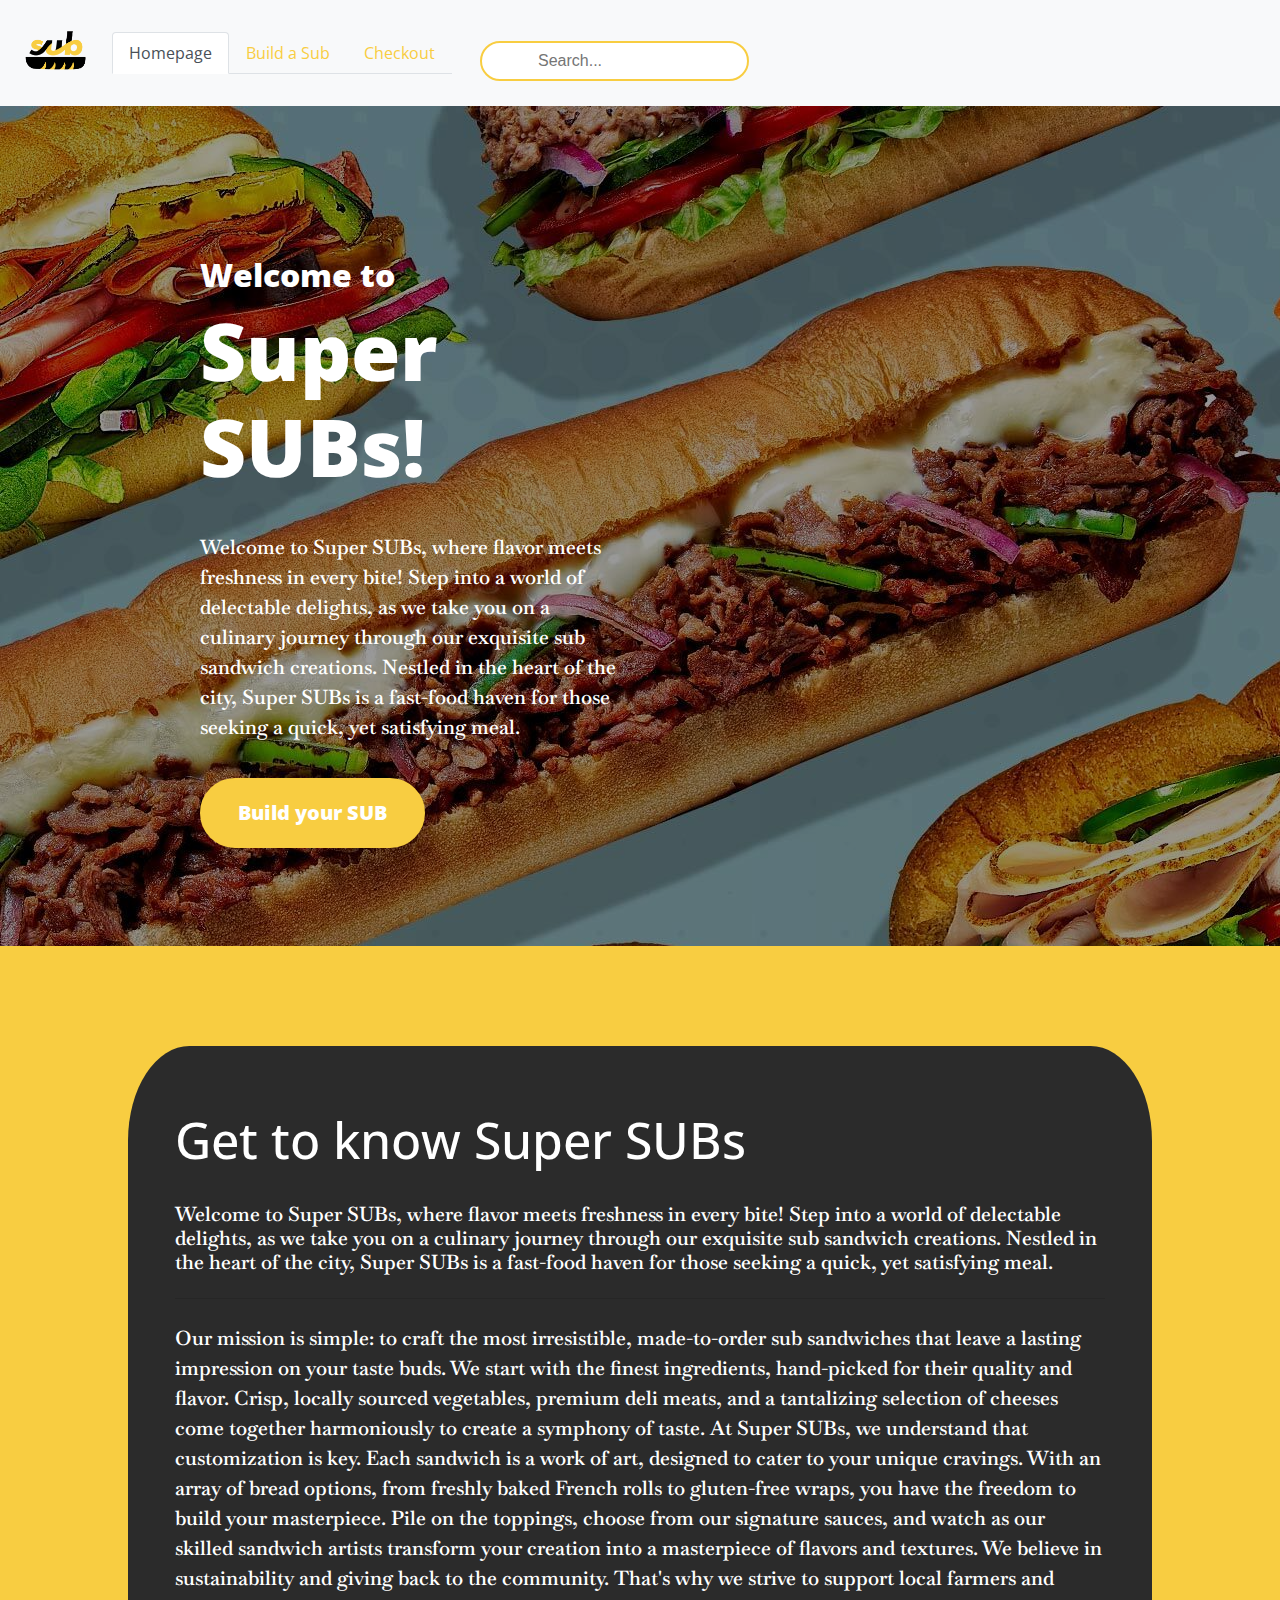
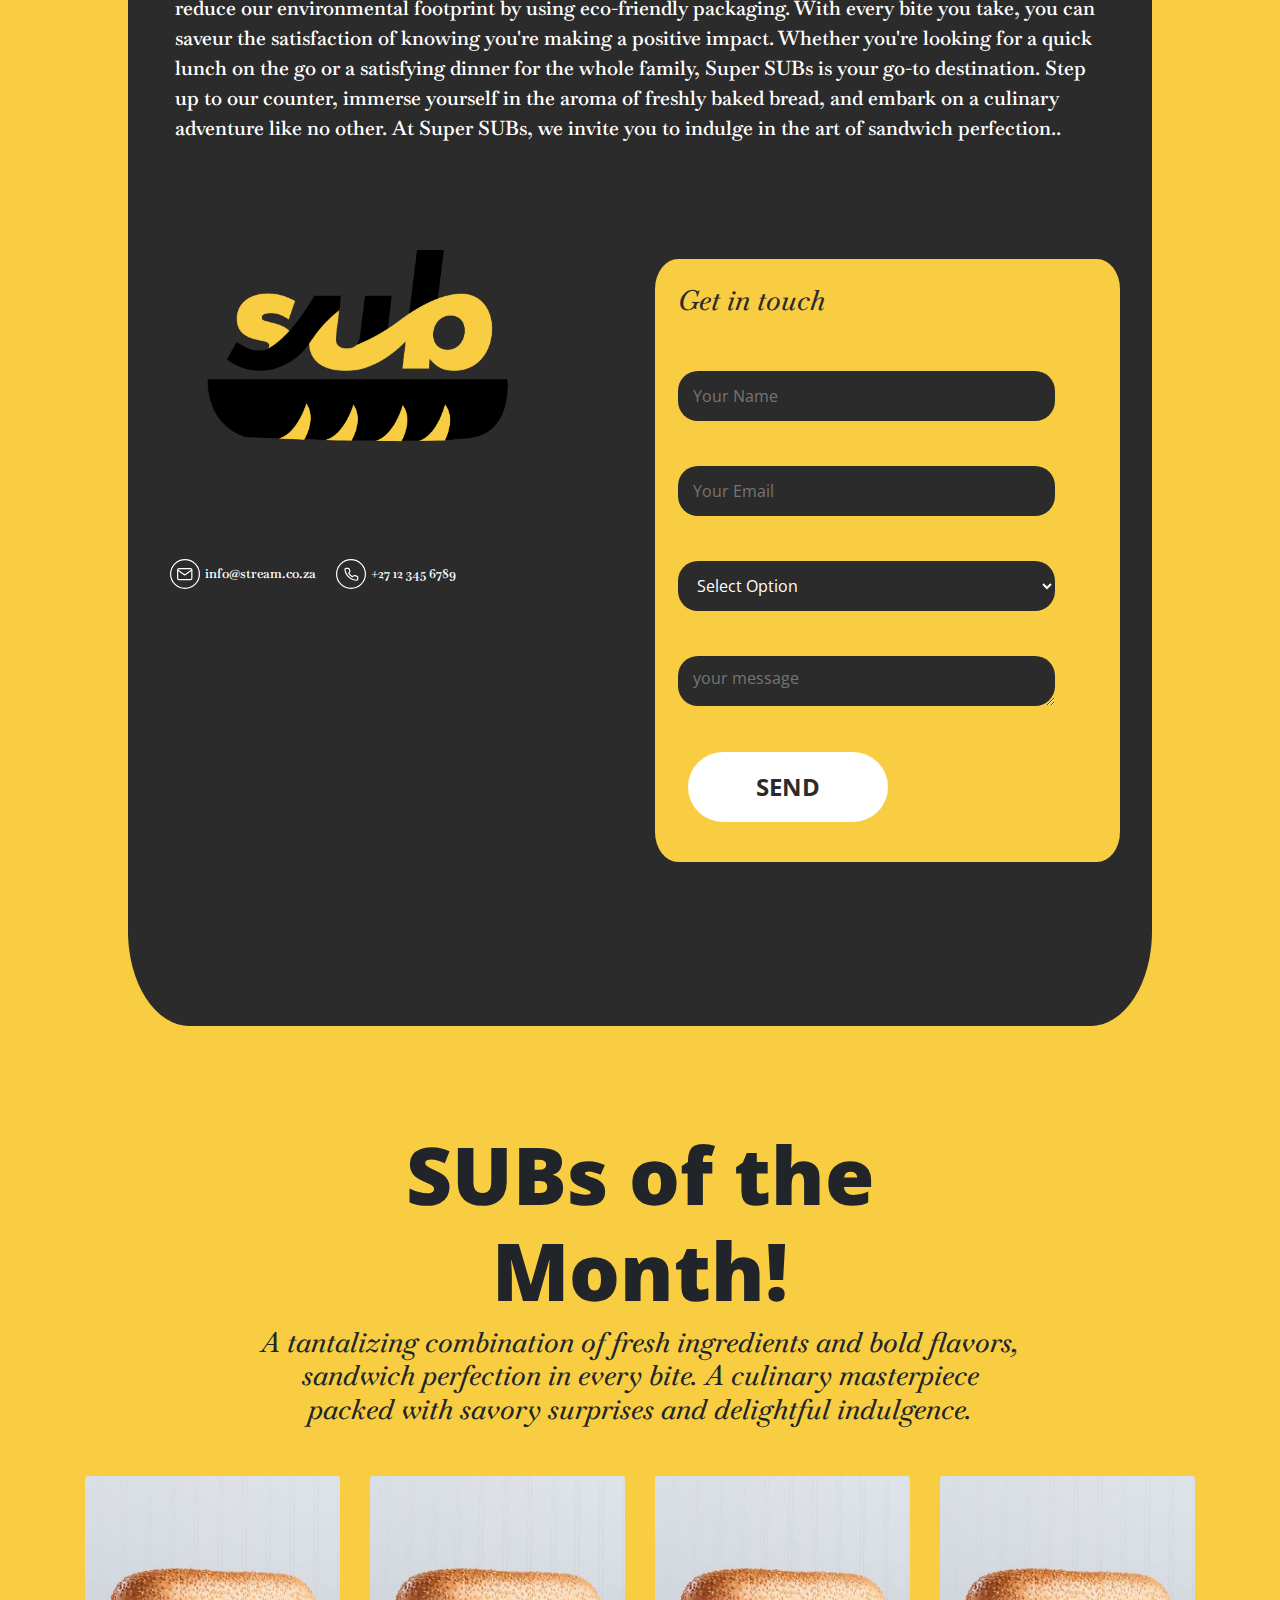
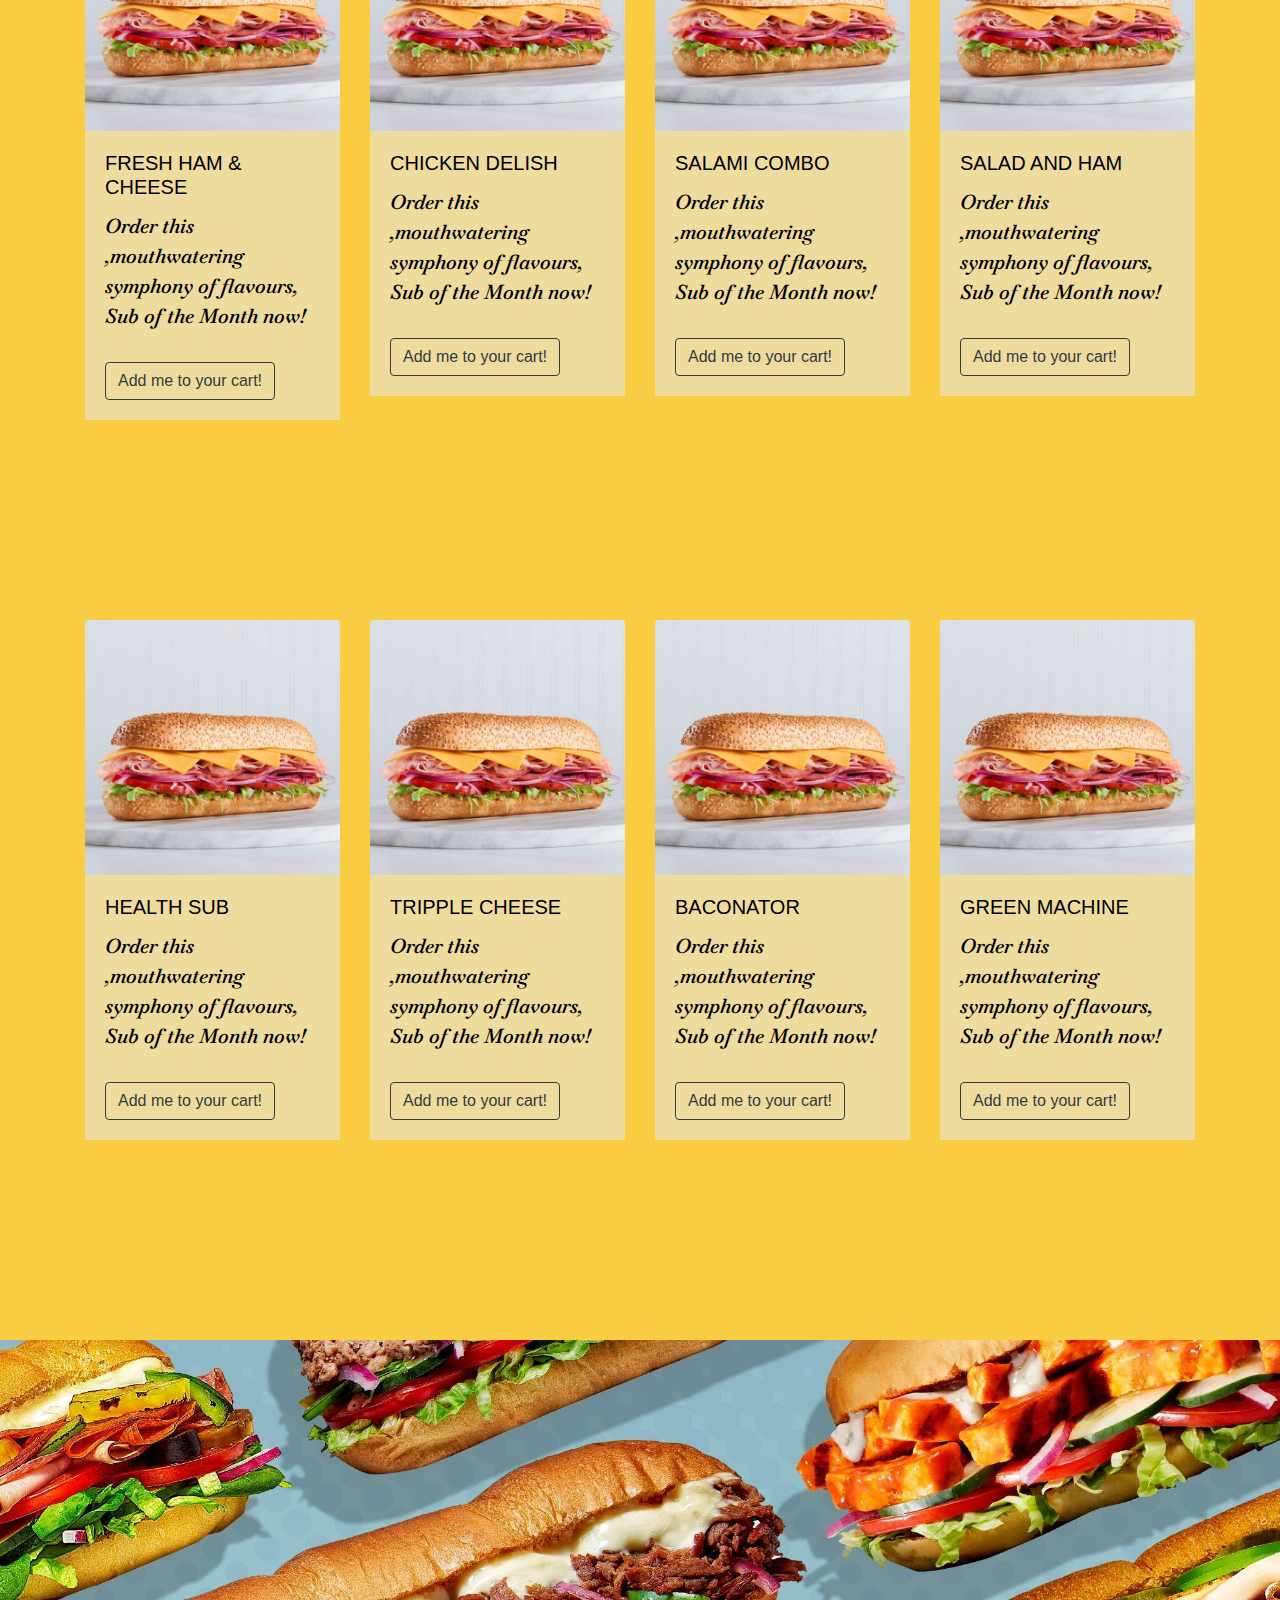
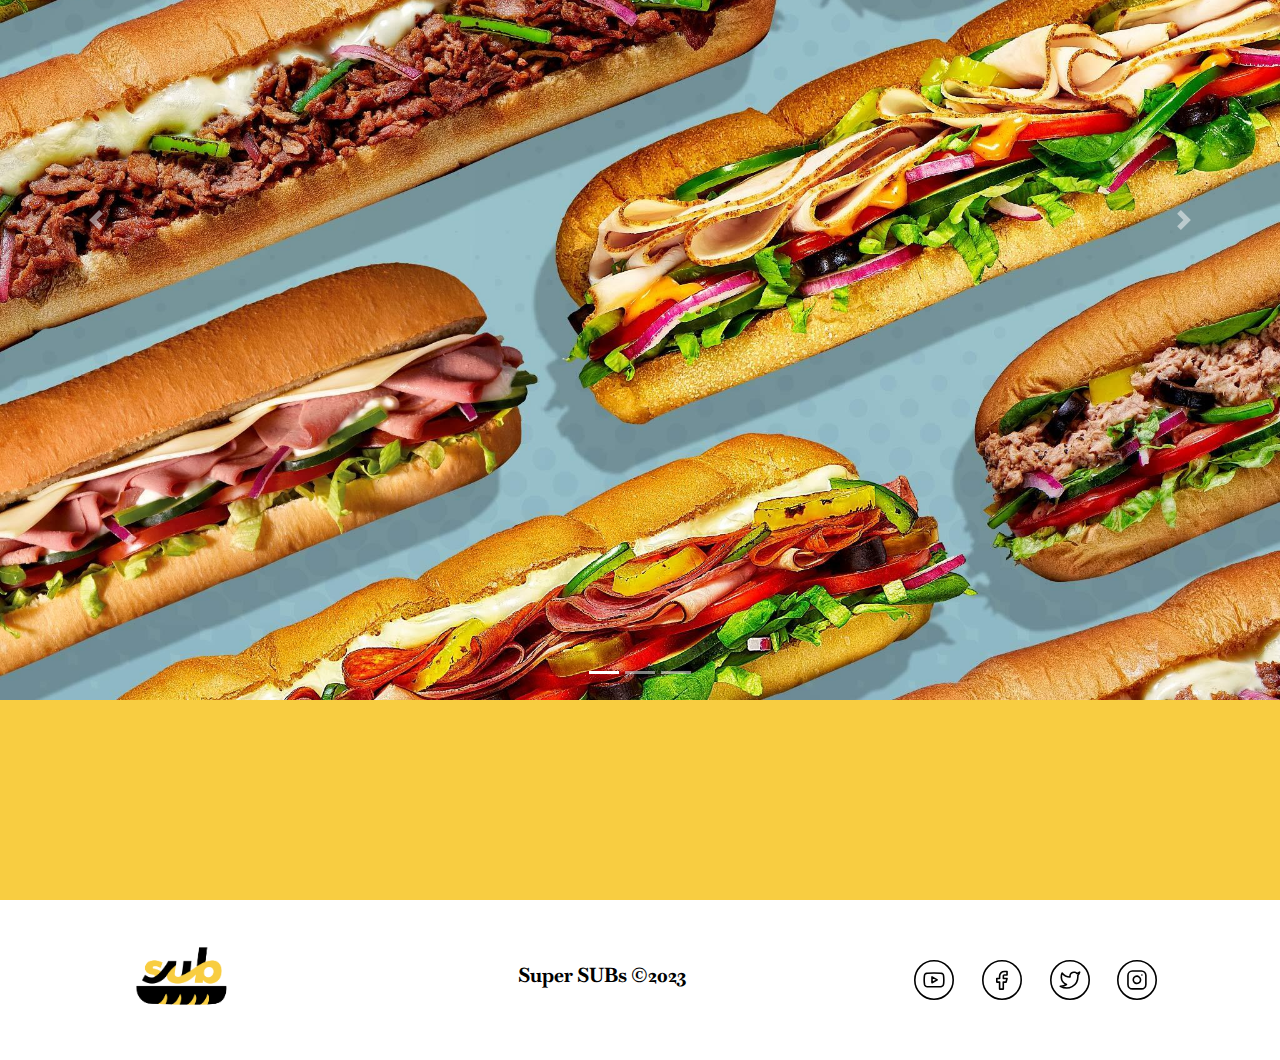
<file: index.html>
<!doctype html>
<html lang="en">
  <head>
     <!-- Required meta tags -->
     <meta charset="utf-8">
     <meta name="viewport" content="width=device-width, initial-scale=1, shrink-to-fit=no">
 
     <!--External Document-->
     <link rel="preconnect" href="https://fonts.googleapis.com">
    <link rel="preconnect" href="https://fonts.gstatic.com" crossorigin>
    <link href="https://fonts.googleapis.com/css2?family=Anton&family=Baskervville:ital@0;1&family=Bebas+Neue&family=Delicious+Handrawn&family=Fasthand&family=Josefin+Sans:ital,wght@0,300;0,500;0,700;1,300;1,500;1,700&family=Lilita+One&family=Lobster+Two:wght@400;700&family=Montserrat:ital,wght@0,500;0,600;1,500&family=Open+Sans:ital,wght@0,300;0,500;0,600;0,800;1,300;1,500;1,600;1,800&family=Playfair+Display:ital,wght@0,500;0,600;0,800;1,500&family=Press+Start+2P&family=Roboto+Condensed:ital,wght@0,400;0,700;1,400&family=Rubik+Iso&family=Russo+One&family=Sofia+Sans+Extra+Condensed:wght@600&family=Yeseva+One&display=swap" rel="stylesheet">
     <!-- Bootstrap CSS -->
     <link rel="stylesheet" href="https://cdn.jsdelivr.net/npm/bootstrap@4.0.0/dist/css/bootstrap.min.css" integrity="sha384-Gn5384xqQ1aoWXA+058RXPxPg6fy4IWvTNh0E263XmFcJlSAwiGgFAW/dAiS6JXm" crossorigin="anonymous">
 
     <!-- Optional JavaScript -->
     <!-- jQuery first, then Popper.js, then Bootstrap JS -->
     <script src="https://code.jquery.com/jquery-3.2.1.slim.min.js" integrity="sha384-KJ3o2DKtIkvYIK3UENzmM7KCkRr/rE9/Qpg6aAZGJwFDMVNA/GpGFF93hXpG5KkN" crossorigin="anonymous"></script>
     <script src="https://cdn.jsdelivr.net/npm/popper.js@1.12.9/dist/umd/popper.min.js" integrity="sha384-ApNbgh9B+Y1QKtv3Rn7W3mgPxhU9K/ScQsAP7hUibX39j7fakFPskvXusvfa0b4Q" crossorigin="anonymous"></script>
     <script src="https://cdn.jsdelivr.net/npm/bootstrap@4.0.0/dist/js/bootstrap.min.js" integrity="sha384-JZR6Spejh4U02d8jOt6vLEHfe/JQGiRRSQQxSfFWpi1MquVdAyjUar5+76PVCmYl" crossorigin="anonymous"></script>
 

     <script src="./js/build.js"></script>
    <script src="./js/checkout.js"></script>

     <!--Internal Document-->
     <link rel="stylesheet" href="./css/main.css">
 
     <title>Homepage: Super Sub - Build Your Own Sub Sandwich</title>
  </head>
  <body>

    <nav class="navbar navbar-expand-lg navbar-light bg-light">
        <a class="navbar-brand" href="index.html">
            <img src="assets/org logo.png" style="width:80px; height=80px;">
        </a>
        <button class="navbar-toggler" type="button" data-toggle="collapse" data-target="#navbarSupportedContent" aria-controls="navbarSupportedContent" aria-expanded="false" aria-label="Toggle navigation">
          <span class="navbar-toggler-icon"></span>
        </button>

        <ul class="nav nav-tabs">
            <li class="nav-item">
              <a class="nav-link active" href="index.html">Homepage</a>
            </li>
            <li class="nav-item">
              <a class="nav-link" href="./pages/buildasubpage.html">Build a Sub</a>
            </li>
            <li class="nav-item">
              <a class="nav-link" href="./pages/checkoutpage.html">Checkout</a>
            </li>
          </ul>

          <div class="col-3">
            <input class="search-btn" type="search" placeholder="Search...">
        </div>
      </nav>

      <header>

        <div class="overlay">
            <div class="header-con">
                <h2>Welcome to</h2>
                <h1><strong>Super SUBs!</strong></h1>
                <br>
                <p>Welcome to Super SUBs, where flavor meets freshness in every bite! Step into a world of delectable delights, as we take you on a culinary journey through our exquisite sub sandwich creations. Nestled in the heart of the city, Super SUBs is a fast-food haven for those seeking a quick, yet satisfying meal.</p>
                <a href="./pages/buildasubpage.html" class="normal-btn"> <strong>Build your SUB</strong></a>
            </div>
        </div>

    </header>

    <div class="jumbotron">
        <div class="container">
            <h1 class="display-4">Get to know Super SUBs</h1>
            <br>
            <h3 class="lead">Welcome to Super SUBs, where flavor meets freshness in every bite! Step into a world of delectable delights, as we take you on a culinary journey through our exquisite sub sandwich creations. Nestled in the heart of the city, Super SUBs is a fast-food haven for those seeking a quick, yet satisfying meal.</h3>
            <hr class="my-4">
            <p>Our mission is simple: to craft the most irresistible, made-to-order sub sandwiches that leave a lasting impression on your taste buds. We start with the finest ingredients, hand-picked for their quality and flavor. Crisp, locally sourced vegetables, premium deli meats, and a tantalizing selection of cheeses come together harmoniously to create a symphony of taste.

                At Super SUBs, we understand that customization is key. Each sandwich is a work of art, designed to cater to your unique cravings. With an array of bread options, from freshly baked French rolls to gluten-free wraps, you have the freedom to build your masterpiece. Pile on the toppings, choose from our signature sauces, and watch as our skilled sandwich artists transform your creation into a masterpiece of flavors and textures.
                
                
                We believe in sustainability and giving back to the community. That's why we strive to support local farmers and reduce our environmental footprint by using eco-friendly packaging. With every bite you take, you can saveur the satisfaction of knowing you're making a positive impact.
                
                Whether you're looking for a quick lunch on the go or a satisfying dinner for the whole family, Super SUBs is your go-to destination. Step up to our counter, immerse yourself in the aroma of freshly baked bread, and embark on a culinary adventure like no other. At Super SUBs, we invite you to indulge in the art of sandwich perfection..</p>
            <p class="lead"></p>
        </div>

        <div class="sub-info">
            <div class="row">
                <div class="col-6 typo">
                    <img src="./assets/org logo.png" style="width: 400px; height: 400px;">
                   
                    <div class="info3">
                        <div class="mail">
                            <img src="./assets/eeemail_icon.svg">
                        </div>
                        <div class="contact-info">
                            <p>info@stream.co.za</p>
                        </div>
                        <div class="cell">
                            <img src="./assets/ppphone_icon.svg"> 
                        </div>
                        <div class="contact-info">
                            <p>+27 12 345 6789</p>
                        </div>
                    </div>             
                    <div class="maps">
                        <iframe src="https://www.google.com/maps/embed?pb=!1m14!1m8!1m3!1d14357.283533423595!2d28.2095534!3d-25.8918199!3m2!1i1024!2i768!4f13.1!3m3!1m2!1s0x1e956608911ce097%3A0x519896b4b6eda40a!2sOpen%20Window!5e0!3m2!1sen!2sza!4v1679338313022!5m2!1sen!2sza" width="100%" height="230px" style="border:0;" allowfullscreen="" loading="lazy" referrerpolicy="no-referrer-when-downgrade"></iframe>
                    </div>
                </div>
    
                <div class="col-6 vorm">
                    <form>
                        <div class="get"><h3>Get in touch</h3></div>
                       
                        <input class="input-el" type="text" placeholder="Your Name" required> 
                        <input class="input-el" type="email" placeholder="Your Email"required>
                        <select class="input-el" required>
                            <option>Customer Care</option>
                            <option>Refund Policy</option>
                            <option>Terms adn Conditions</option>
                            <option selected="selected">Select Option</option>
                        </select>
                        <textarea class="input-ell" Placeholder="your message" row="10"></textarea>
                        <button class="input-elll" type="submit">
                            <h4><strong>SEND</strong></h4>    
                        </button> 
                    </form>   
                </div>
            </div>
        </div>
    </div>

    <div class="month">
        <h1>SUBs of the Month!</h1>
        <h3>A tantalizing combination of fresh ingredients and bold flavors, sandwich perfection in every bite. A culinary masterpiece packed with savory surprises and delightful indulgence.</h3>
    </div> 

    <div class="container">
        <div class="row">
            <div class="col-3">
                <div class="cards" style="width: 100%;">
                    <img class="card-img-top" src="./assets/submonth1.jpeg" alt="Card image cap">
                    <div class="card-body">
                      <h5 class="card-title">FRESH HAM & CHEESE</h5>
                      <p class="card-text"><i>Order this ,mouthwatering symphony of flavours, Sub of the Month now!</i></p>
                      <a href="#" class="btn btn-outline-dark">Add me to your cart!</a>
                    </div>
                </div>
            </div>

            <div class="col-3">
                <div class="cards" style="width: 100%;">
                    <img class="card-img-top" src="./assets/submonth1.jpeg" alt="Card image cap">
                    <div class="card-body">
                      <h5 class="card-title">CHICKEN DELISH</h5>
                      <p class="card-text"><i>Order this ,mouthwatering symphony of flavours, Sub of the Month now!</i></p>
                      <a href="#" class="btn btn-outline-dark">Add me to your cart!</a>
                    </div>
                </div>
            </div>

            <div class="col-3">
                <div class="cards" style="width: 100%;">
                    <img class="card-img-top" src="./assets/submonth1.jpeg" alt="Card image cap">
                    <div class="card-body">
                      <h5 class="card-title">SALAMI COMBO</h5>
                      <p class="card-text"><i>Order this ,mouthwatering symphony of flavours, Sub of the Month now!</i></p>
                      <a href="#" class="btn btn-outline-dark">Add me to your cart!</a>
                    </div>
                </div>
            </div>

            <div class="col-3">
                <div class="cards" style="width: 100%;">
                    <img class="card-img-top" src="./assets/submonth1.jpeg" alt="Card image cap">
                    <div class="card-body">
                      <h5 class="card-title">SALAD AND HAM</h5>
                      <p class="card-text"><i>Order this ,mouthwatering symphony of flavours, Sub of the Month now!</i></p>
                      <a href="#" class="btn btn-outline-dark">Add me to your cart!</a>
                    </div>
                </div>
            </div>
        </div>
    </div>

    <div class="container">
        <div class="row">
            <div class="col-3">
                <div class="cards" style="width: 100%;">
                    <img class="card-img-top" src="./assets/submonth1.jpeg" alt="Card image cap">
                    <div class="card-body">
                      <h5 class="card-title">HEALTH SUB</h5>
                      <p class="card-text"><i>Order this ,mouthwatering symphony of flavours, Sub of the Month now!</i></p>
                      <a href="#" class="btn btn-outline-dark">Add me to your cart!</a>
                    </div>
                </div>
            </div>

            <div class="col-3">
                <div class="cards" style="width: 100%;">
                    <img class="card-img-top" src="../assets/submonth1.jpeg" alt="Card image cap">
                    <div class="card-body">
                      <h5 class="card-title">TRIPPLE CHEESE</h5>
                      <p class="card-text"><i>Order this ,mouthwatering symphony of flavours, Sub of the Month now!</i></p>
                      <a href="#" class="btn btn-outline-dark">Add me to your cart!</a>
                    </div>
                </div>
            </div>

            <div class="col-3">
                <div class="cards" style="width: 100%;">
                    <img class="card-img-top" src="./assets/submonth1.jpeg" alt="Card image cap">
                    <div class="card-body">
                      <h5 class="card-title">BACONATOR</h5>
                      <p class="card-text"><i>Order this ,mouthwatering symphony of flavours, Sub of the Month now!</i></p>
                      <a href="#" class="btn btn-outline-dark">Add me to your cart!</a>
                    </div>
                </div>
            </div>

            <div class="col-3">
                <div class="cards" style="width: 100%;">
                    <img class="card-img-top" src="./assets/submonth1.jpeg" alt="Card image cap">
                    <div class="card-body">
                      <h5 class="card-title">GREEN MACHINE</h5>
                      <p class="card-text"><i>Order this ,mouthwatering symphony of flavours, Sub of the Month now!</i></p>
                      <a href="#" class="btn btn-outline-dark">Add me to your cart!</a>
                    </div>
                </div>
            </div>
        </div>
    </div>

        
      <div id="carouselExampleIndicators" class="carousel slide" data-ride="carousel" style="">
        <ol class="carousel-indicators">
          <li data-target="#carouselExampleIndicators" data-slide-to="0" class="active"></li>
          <li data-target="#carouselExampleIndicators" data-slide-to="1"></li>
          <li data-target="#carouselExampleIndicators" data-slide-to="2"></li>
        </ol>
        <div class="carousel-inner">
          <div class="carousel-item active">
            <img class="d-block w-100" src="./assets/subs hero.jpeg" alt="First slide">
          </div>
          <div class="carousel-item">
            <img class="d-block w-100" src="./assets/sub hero 2.webp" alt="Second slide">
          </div>
          <div class="carousel-item">
            <img class="d-block w-100" src="./assets/sub hero 3.jpeg" alt="Third slide">
          </div>
        </div>
        <a class="carousel-control-prev" href="#carouselExampleIndicators" role="button" data-slide="prev">
          <span class="carousel-control-prev-icon" aria-hidden="true"></span>
          <span class="sr-only">Previous</span>
        </a>
        <a class="carousel-control-next" href="#carouselExampleIndicators" role="button" data-slide="next">
          <span class="carousel-control-next-icon" aria-hidden="true"></span>
          <span class="sr-only">Next</span>
        </a>
      </div>


        <footer>
            <div class="row">
                <div class="col-4">
                    <div class="flogo">
                        <img src="assets/org logo.png" style="width: 120px; height: 120px;  border-radius: 50%;
                        margin-top: -40px;">
                    </div>  
                </div>
        
                <div class="col-4">
                    <p><strong>Super SUBs ©2023</strong></p>
                </div>
                
                <div class="col-4">
                    <div class="row social-con">
                        <div class="col-3">
                            <a href="https://www.youtube.com/watch?v=cV542dRK3uk">
                                <div class="socials1">
                                    <img src="assets/youtube_icon.svg">
                                </div>
                            </a>
                        </div>
                        <div class="col-3">
                            <a href="https://web.facebook.com/SubwayMalaysia?_rdc=1&_rdr">
                                <div class="socials2">
                                    <img src="assets/facebook_icon.svg">
                                </div>
                            </a>
                        </div>
                        <div class="col-3">
                            <a href="https://twitter.com/SUBWAY">
                                <div class="socials3">
                                    <img src="assets/twitter_icon.svg">
                                </div>
                            </a>
                        </div>
                        <div class="col-3">
                            <a href="https://www.instagram.com/subwaybrasil/">
                                <div class="socials4">
                                    <img src="assets/instagram_icon-01.svg">
                                </div>
                            </a>
                        </div>                
                    </div>
                </div>
            </div>    
        </footer>

  </body>
</html>
</file>
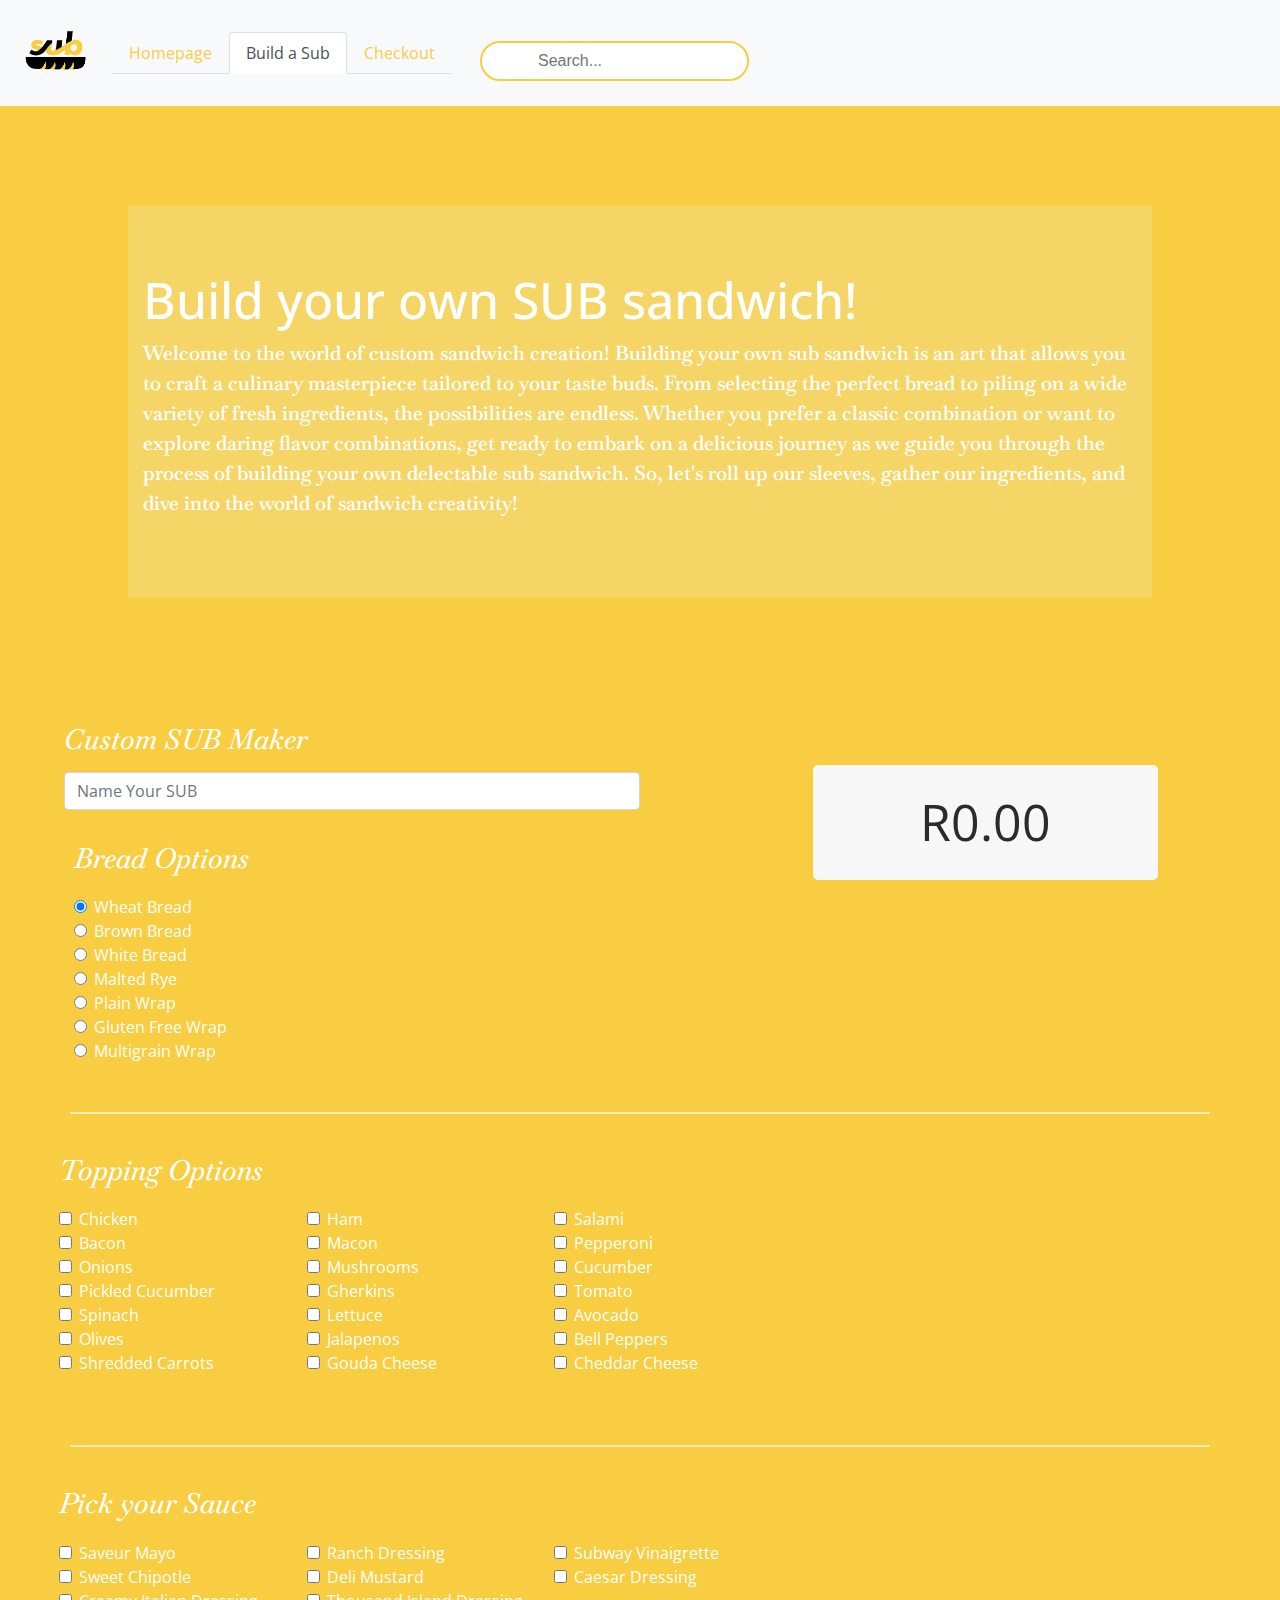
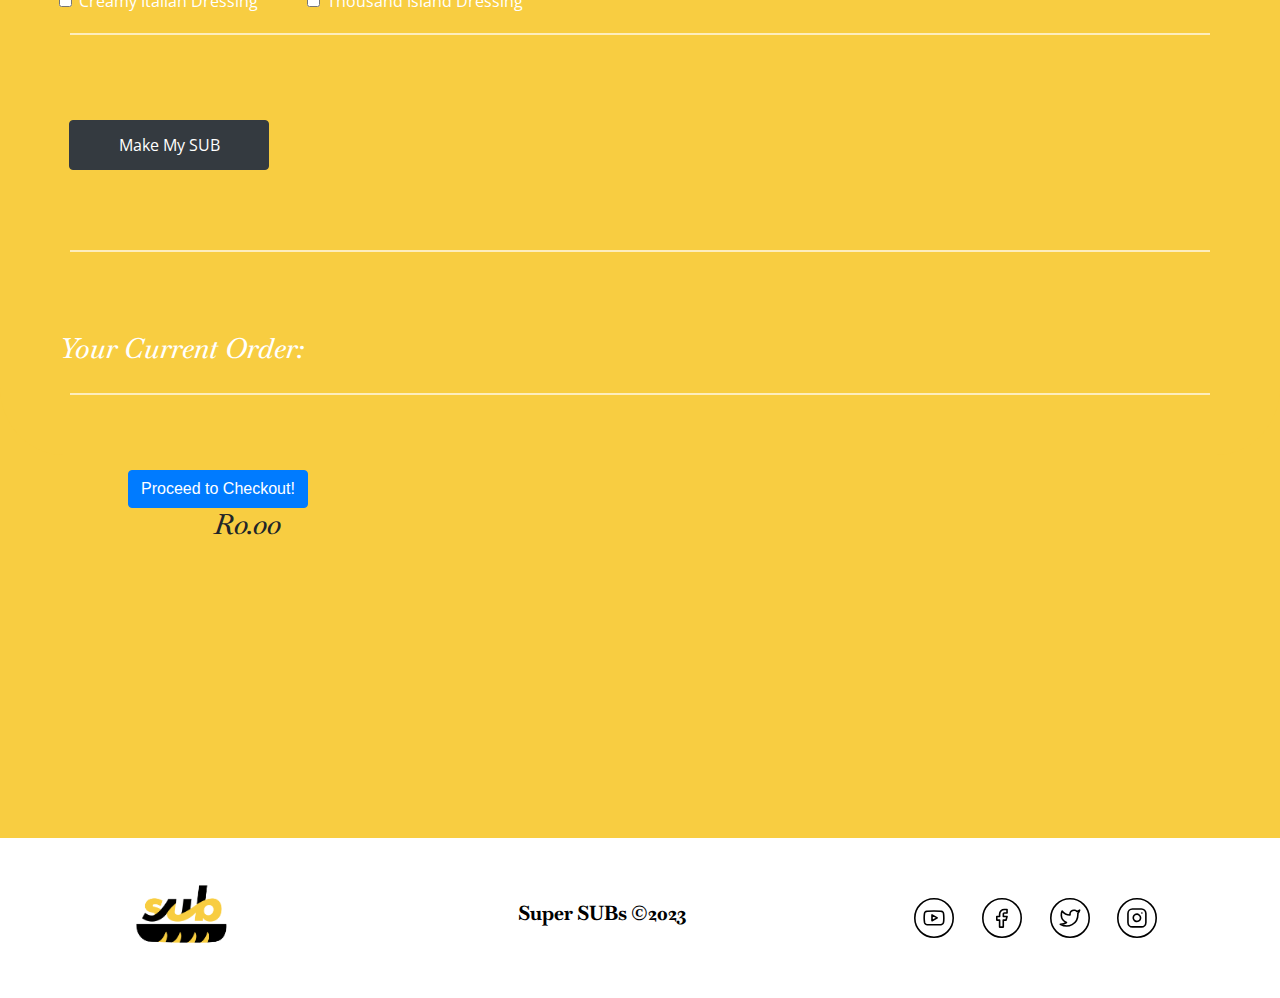
<file: pages/buildasubpage.html>
<!doctype html>
<html lang="en">
  <head>
     <!-- Required meta tags -->
     <meta charset="utf-8">
     <meta name="viewport" content="width=device-width, initial-scale=1, shrink-to-fit=no">
 
     <!--External Document-->
     <link rel="preconnect" href="https://fonts.googleapis.com">
    <link rel="preconnect" href="https://fonts.gstatic.com" crossorigin>
    <link href="https://fonts.googleapis.com/css2?family=Anton&family=Baskervville:ital@0;1&family=Bebas+Neue&family=Delicious+Handrawn&family=Fasthand&family=Josefin+Sans:ital,wght@0,300;0,500;0,700;1,300;1,500;1,700&family=Lilita+One&family=Lobster+Two:wght@400;700&family=Montserrat:ital,wght@0,500;0,600;1,500&family=Open+Sans:ital,wght@0,300;0,500;0,600;0,800;1,300;1,500;1,600;1,800&family=Playfair+Display:ital,wght@0,500;0,600;0,800;1,500&family=Press+Start+2P&family=Roboto+Condensed:ital,wght@0,400;0,700;1,400&family=Rubik+Iso&family=Russo+One&family=Sofia+Sans+Extra+Condensed:wght@600&family=Yeseva+One&display=swap" rel="stylesheet">
     <!-- Bootstrap CSS -->
     <link rel="stylesheet" href="https://cdn.jsdelivr.net/npm/bootstrap@4.0.0/dist/css/bootstrap.min.css" integrity="sha384-Gn5384xqQ1aoWXA+058RXPxPg6fy4IWvTNh0E263XmFcJlSAwiGgFAW/dAiS6JXm" crossorigin="anonymous">
 
     <!-- Optional JavaScript -->
     <!-- jQuery first, then Popper.js, then Bootstrap JS -->
     <script src="https://code.jquery.com/jquery-3.2.1.slim.min.js" integrity="sha384-KJ3o2DKtIkvYIK3UENzmM7KCkRr/rE9/Qpg6aAZGJwFDMVNA/GpGFF93hXpG5KkN" crossorigin="anonymous"></script>
     <script src="https://cdn.jsdelivr.net/npm/popper.js@1.12.9/dist/umd/popper.min.js" integrity="sha384-ApNbgh9B+Y1QKtv3Rn7W3mgPxhU9K/ScQsAP7hUibX39j7fakFPskvXusvfa0b4Q" crossorigin="anonymous"></script>
     <script src="https://cdn.jsdelivr.net/npm/bootstrap@4.0.0/dist/js/bootstrap.min.js" integrity="sha384-JZR6Spejh4U02d8jOt6vLEHfe/JQGiRRSQQxSfFWpi1MquVdAyjUar5+76PVCmYl" crossorigin="anonymous"></script>
 
    <script src="../js/build.js"></script>
    <script src="../js/checkout.js"></script>

     <!--Internal Document-->
     <link rel="stylesheet" href="../css/main.css">
 
     <title>Build A Sub Page: Super Sub - Build Your Own Sub Sandwich</title>
  </head>
  

    <nav class="navbar navbar-expand-lg navbar-light bg-light">
        <a class="navbar-brand" href="../index.html">
            <img src="../assets/org logo.png" style="width:80px; height=80px;">
        </a>
        <button class="navbar-toggler" type="button" data-toggle="collapse" data-target="#navbarSupportedContent" aria-controls="navbarSupportedContent" aria-expanded="false" aria-label="Toggle navigation">
          <span class="navbar-toggler-icon"></span>
        </button>

        <ul class="nav nav-tabs">
            <li class="nav-item">
              <a class="nav-link" href="../index.html">Homepage</a>
            </li>
            <li class="nav-item">
              <a class="nav-link active" href="buildasubpage.html">Build a Sub</a>
            </li>
            <li class="nav-item">
              <a class="nav-link" href="./checkoutpage.html">Checkout</a>
            </li>
          </ul>

          <div class="col-3">
            <input class="search-btn" type="search" placeholder="Search...">
        </div>

          <!-- <form class="form-inline my-2 my-lg-0">
            <input class="form-control mr-sm-2" type="search" placeholder="Search" aria-label="Search">
            <button class="btn btn-outline-dark my-2 my-sm-0" type="submit">Search</button>
          </form> -->
      </nav>

      <div class="jumbotron jumbotron-fluid">
        <div class="container">
          <h1 class="display-4">Build your own SUB sandwich!</h1>
          <p class="lead">Welcome to the world of custom sandwich creation! Building your own sub sandwich is an art that allows you to craft a culinary masterpiece tailored to your taste buds. From selecting the perfect bread to piling on a wide variety of fresh ingredients, the possibilities are endless. Whether you prefer a classic combination or want to explore daring flavor combinations, get ready to embark on a delicious journey as we guide you through the process of building your own delectable sub sandwich. So, let's roll up our sleeves, gather our ingredients, and dive into the world of sandwich creativity!</p>
        </div>
      </div>

    <form id="subForm" onchange="realTimeCost()" style="color: white;">
        <h3>Custom SUB Maker</h3>

        <div class="total" style="color: #2b2b2b;">
          <div class="orderCost" id="realTimeCost">R0.00</div>
        </div>
        
        <!--Name you SUB-->
        <div class="custom">
          <input type="text" class="form-control" placeholder="Name Your SUB" id="subName">
        </div>
          


        <!--Bread Options-->
        <div class="row">
          <div class="bread-options">
            <h3>Bread Options</h3>
  
            <div class="bread-check">
              <input class="form-check-input" type="radio" name="breadRadio" id="wheat" data-cost="20" value="Wheat Bread" checked>
              <label class="form-check-label" for="wheat">
                Wheat Bread
              </label>
            </div>
  
            <div class="bread-check">
              <input class="form-check-input" type="radio" name="breadRadio" id="brown" data-cost="20" value="Brown Bread">
              <label class="form-check-label" for="brown">
                Brown Bread
              </label>
            </div>

            <div class="bread-check">
              <input class="form-check-input" type="radio" name="breadRadio" id="white" data-cost="20" value="White Bread">
              <label class="form-check-label" for="white">
                White Bread
              </label>
            </div>

            <div class="bread-check">
                <input class="form-check-input" type="radio" name="breadRadio" id="rye" data-cost="20" value="Malted Rye">
                <label class="form-check-label" for="rye">
                    Malted Rye
                </label>
              </div>
    
              <div class="bread-check">
                <input class="form-check-input" type="radio" name="breadRadio" id="pWrap" data-cost="20" value="Plain Wrap">
                <label class="form-check-label" for="pWrap">
                    Plain Wrap
                </label>
              </div>
    
              <div class="bread-check">
                <input class="form-check-input" type="radio" name="breadRadio" id="gWrap" data-cost="20" value="Gluten Free Wrap">
                <label class="form-check-label" for="gWrap">
                    Gluten Free Wrap
                </label>
              </div>

              <div class="bread-check">
                <input class="form-check-input" type="radio" name="breadRadio" id="mWrap" data-cost="20" value="Multigrain Wrap">
                <label class="form-check-label" for="mWrap">
                    Multigrain Wrap
                </label>
              </div>
          </div>
        </div>


        <div class="container-fluid"></div>
          

          <!--Topping Options-->
          <div class="row">
            <div class="toppings">
              <h3>Topping Options</h3>
  
              <div class="top-check">
                <input class="form-check-input" name="toppings" type="checkbox" value="Chicken" id="chicken" data-cost="17">
                <label class="form-check-label" for="chicken">
                  Chicken
                </label>
              </div>
  
              <div class="top-check">
                <input class="form-check-input" name="toppings" type="checkbox" value="Ham" id="ham" data-cost="15">
                <label class="form-check-label" for="ham">
                  Ham
                </label>
              </div>
    
              <div class="top-check">
                <input class="form-check-input" name="toppings" type="checkbox" value="Salami" id="salami" data-cost="15">
                <label class="form-check-label" for="salami">
                  Salami
                </label>
              </div>
  
              <div class="top-check">
                <input class="form-check-input" name="toppings" type="checkbox" value="Bacon" id="bacon" data-cost="15">
                <label class="form-check-label" for="bacon">
                  Bacon
                </label>
              </div>
  
              <div class="top-check">
                <input class="form-check-input" name="toppings" type="checkbox" value="Macon" id="macon" data-cost="15">
                <label class="form-check-label" for="macon">
                  Macon
                </label>
              </div>
  
              <div class="top-check">
                <input class="form-check-input" name="toppings" type="checkbox" value="Pepperoni" id="pepperoni" data-cost="15">
                <label class="form-check-label" for="pepperoni">
                  Pepperoni
                </label>
              </div>
  
              <div class="top-check">
                <input class="form-check-input" name="toppings" type="checkbox" value="Onions" id="onions" data-cost="10">
                <label class="form-check-label" for="onions">
                  Onions
                </label>
              </div>
  
              <div class="top-check">
                <input class="form-check-input" name="toppings" type="checkbox" value="Mushrooms" id="mushrooms" data-cost="10">
                <label class="form-check-label" for="mushrooms">
                  Mushrooms
                </label>
              </div>
  
              <div class="top-check">
                <input class="form-check-input" name="toppings" type="checkbox" value="Cucumber" id="cucumber" data-cost="10">
                <label class="form-check-label" for="cucumber">
                  Cucumber
                </label>
              </div>
  
              <div class="top-check">
                <input class="form-check-input" name="toppings" type="checkbox" value="Pickled Cucumber" id="pickledCucumber" data-cost="10">
                <label class="form-check-label" for="pickledCucumber">
                  Pickled Cucumber
                </label>
              </div>
  
              <div class="top-check">
                <input class="form-check-input" name="toppings" type="checkbox" value="Gherkins" id="gherkins" data-cost="10">
                <label class="form-check-label" for="gherkins">
                  Gherkins
                </label>
              </div>
  
              <div class="top-check">
                <input class="form-check-input" name="toppings" type="checkbox" value="Tomato" id="tomato" data-cost="10">
                <label class="form-check-label" for="tomato">
                  Tomato
                </label>
              </div>
  
              <div class="top-check">
                <input class="form-check-input" name="toppings" type="checkbox" value="Spinach" id="spinach" data-cost="10">
                <label class="form-check-label" for="spinach">
                  Spinach
                </label>
              </div>
  
              <div class="top-check">
                <input class="form-check-input" name="toppings" type="checkbox" value="Lettuce" id="lettuce" data-cost="10">
                <label class="form-check-label" for="lettuce">
                  Lettuce
                </label>
              </div>
  
              <div class="top-check">
                <input class="form-check-input" name="toppings" type="checkbox" value="Avocado" id="avocado" data-cost="10">
                <label class="form-check-label" for="avocado">
                  Avocado
                </label>
              </div>
  
              <div class="top-check">
                <input class="form-check-input" name="toppings" type="checkbox" value="Olives" id="olives" data-cost="10">
                <label class="form-check-label" for="olives">
                  Olives
                </label>
              </div>
  
              <div class="top-check">
                <input class="form-check-input" name="toppings" type="checkbox" value="Jalapenos" id="jalapenos" data-cost="10">
                <label class="form-check-label" for="jalapenos">
                  Jalapenos
                </label>
              </div>
  
              <div class="top-check">
                <input class="form-check-input" name="toppings" type="checkbox" value="Peppers" id="peppers" data-cost="10">
                <label class="form-check-label" for="peppers">
                  Bell Peppers
                </label>
              </div>
  
              <div class="top-check">
                <input class="form-check-input" name="toppings" type="checkbox" value="Carrots" id="carrots" data-cost="10">
                <label class="form-check-label" for="carrots">
                  Shredded Carrots
                </label>
              </div>
  
              <div class="top-check">
                <input class="form-check-input" name="toppings" type="checkbox" value="Gouda Cheese" id="goudaCheese" data-cost="10">
                <label class="form-check-label" for="goudaCheese">
                  Gouda Cheese
                </label>
              </div>
  
              <div class="top-check">
                <input class="form-check-input" name="toppings" type="checkbox" value="Cheddar Cheese" id="cheddarCheese" data-cost="10">
                <label class="form-check-label" for="cheddarCheese">
                  Cheddar Cheese
                </label>
              </div>
  
            </div>
          </div>


          <div class="container-fluid"></div>


          <div class="row">
            <div class="sauces">
              <h3>Pick your Sauce</h3>

              <div class="sauce-check">
                <input class="form-check-input" name="sauces" type="checkbox" value="Saveur Mayo" id="mayo" data-cost="5">
                <label class="form-check-label" for="mayo">
                  Saveur Mayo
                </label>
              </div>

              <div class="sauce-check">
                <input class="form-check-input" name="sauces" type="checkbox" value="Ranch Dressing" id="ranch" data-cost="5">
                <label class="form-check-label" for="ranch">
                  Ranch Dressing
                </label>
              </div>

              <div class="sauce-check">
                <input class="form-check-input" name="sauces" type="checkbox" value="Subway Vinaigrette" id="vinaigrette" data-cost="5">
                <label class="form-check-label" for="vinaigrette">
                  Subway Vinaigrette
                </label>
              </div>

              <div class="sauce-check">
                <input class="form-check-input" name="sauces" type="checkbox" value="Sweet Chipotle" id="chiptle" data-cost="5">
                <label class="form-check-label" for="chipotle">
                  Sweet Chipotle
                </label>
              </div>

              <div class="sauce-check">
                <input class="form-check-input" name="sauces" type="checkbox" value="Deli Mustard" id="mustard" data-cost="5">
                <label class="form-check-label" for="mustard">
                  Deli Mustard
                </label>
              </div>

              <div class="sauce-check">
                <input class="form-check-input" name="sauces" type="checkbox" value="Caesar Dressing" id="ceasar" data-cost="5">
                <label class="form-check-label" for="caesar">
                  Caesar Dressing
                </label>
              </div>

              <div class="sauce-check">
                <input class="form-check-input" name="sauces" type="checkbox" value="Creamy Italian Dressing" id="creamy" data-cost="5">
                <label class="form-check-label" for="creamy">
                  Creamy Italian Dressing
                </label>
              </div>

              <div class="sauce-check">
                <input class="form-check-input" name="sauces" type="checkbox" value="Thousand Island Dressing" id="island" data-cost="5">
                <label class="form-check-label" for="island">
                  Thousand Island Dressing
                </label>
              </div>

            </div>
          </div>

          <div class="container-fluid"></div>

          <div class="row">
            <div class="makeSub">
              <button class="btn btn-dark" type="button" onclick="makeSub(); displayOrder()">Make My SUB</button> 
            </div>
          </div>

          <div class="container-fluid"></div>

          <div class="row">
            <div class="output">
              <div class="outHeader">
                <h3>Your Current Order:</h3>
              </div>
            </div>
          </div>

          

          <div class="row">
            <div id="orders">
              <!--Inner HTML-->
            </div>
          </div>
              

          
    <div class="container-fluid"></div>

    </form>

    <div class="checkout">

      <div class="button-con">
        <button class="btn btn-primary" type="button" onclick="checkOut()">Proceed to Checkout!</button>
      </div> 

      <div class="row">
        <div class="total"><h3 id="orderTotal">R0.00</h3></div>
      </div>

    </div>
      

      <footer>
        <div class="row">
            <div class="col-4">
                <div class="flogo">
                    <a href="../index.html">
                        <img src="../assets/org logo.png" style="width: 120px; height: 120px;  border-radius: 50%; margin-top: -40px;">
                    </a>
                </div>  
            </div>
    
            <div class="col-4">
                <p><strong>Super SUBs ©2023</strong></p>
            </div>
            
            <div class="col-4">
                <div class="row social-con">
                    <div class="col-3">
                        <a href="https://www.youtube.com/c/spotify">
                            <div class="socials1">
                                <img src="../assets/youtube_icon.svg">
                            </div>
                        </a>
                    </div>
                    <div class="col-3">
                        <a href="https://web.facebook.com/Spotify/?_rdc=1&_rdr">
                            <div class="socials2">
                                <img src="../assets/facebook_icon.svg">
                            </div>
                        </a>
                    </div>
                    <div class="col-3">
                        <a href="https://twitter.com/spotifyafrica?lang=en">
                            <div class="socials3">
                                <img src="../assets/twitter_icon.svg">
                            </div>
                        </a>
                    </div>
                    <div class="col-3">
                        <a href="https://www.instagram.com/spotify/">
                            <div class="socials4">
                                <img src="../assets/instagram_icon-01.svg">
                            </div>
                        </a>
                    </div> 

                </div>
            </div>
        </div>    
      </footer>

  </body>
</html>
</file>
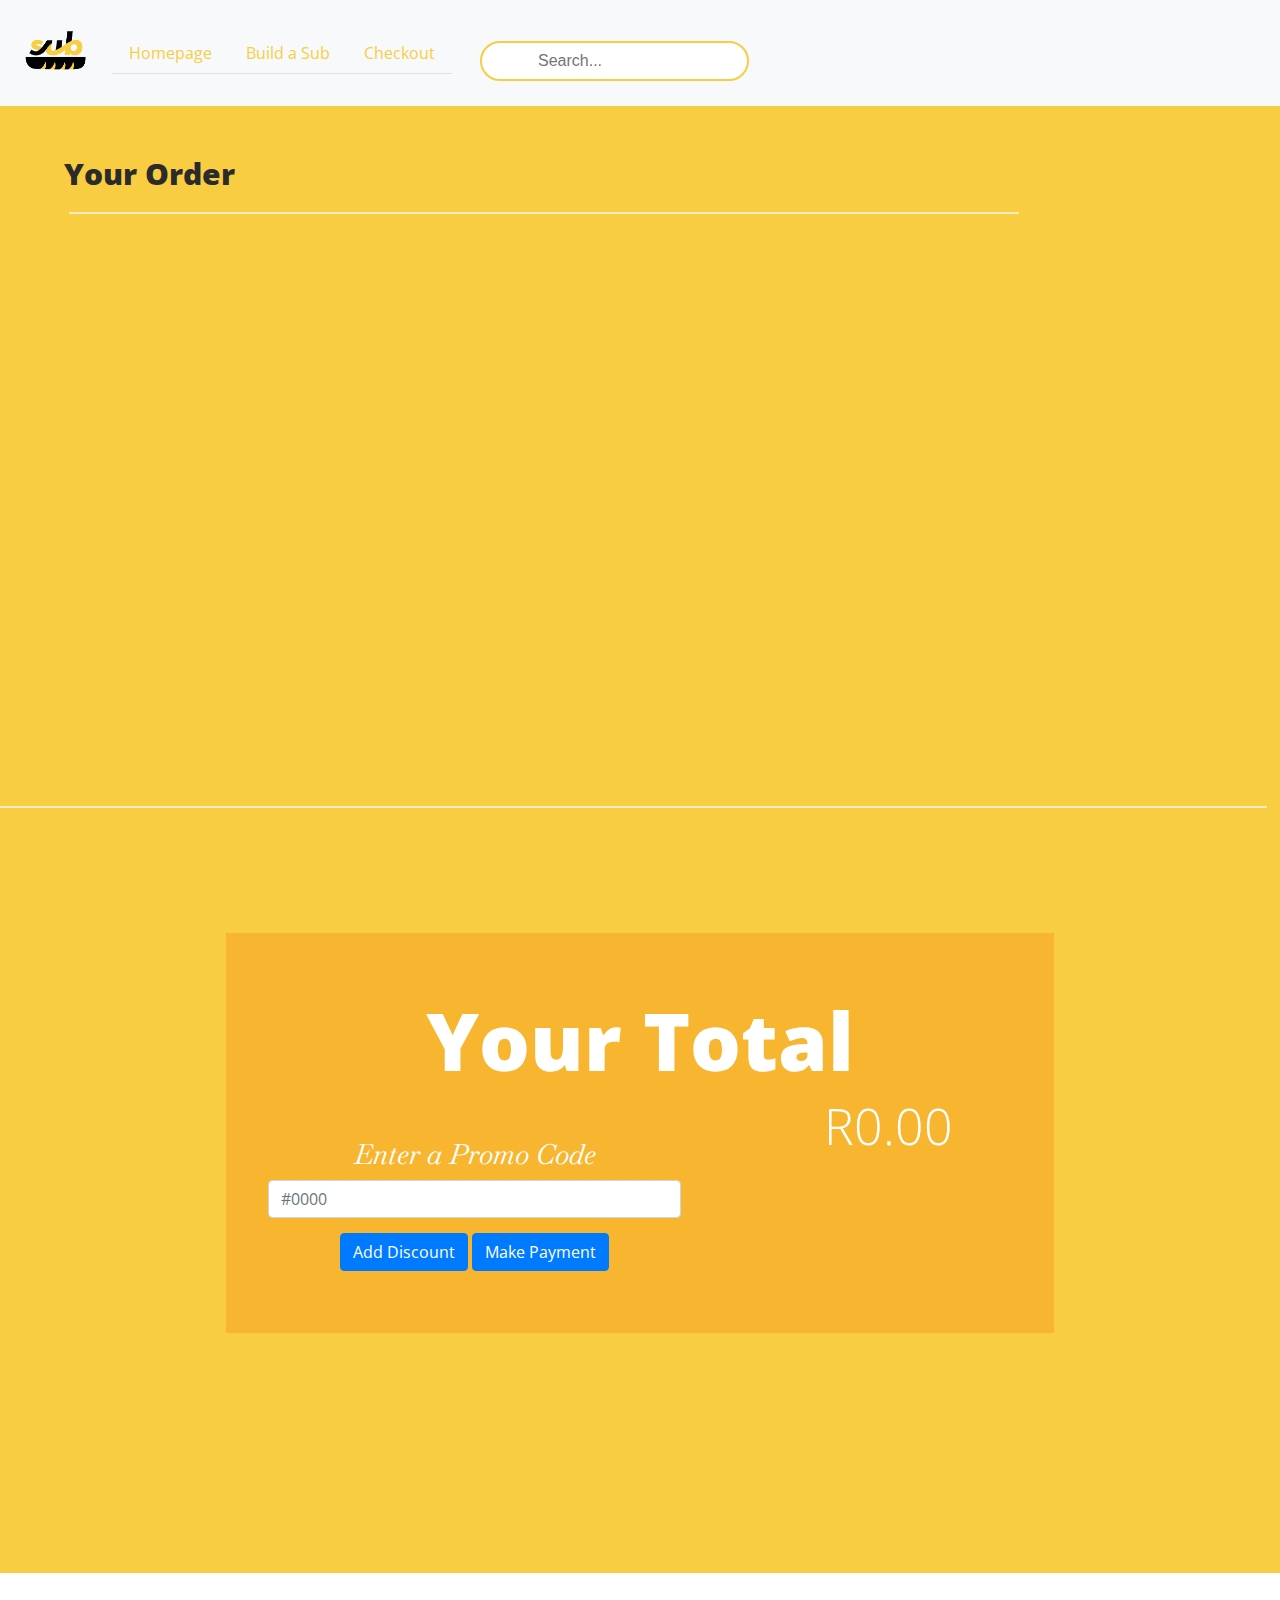
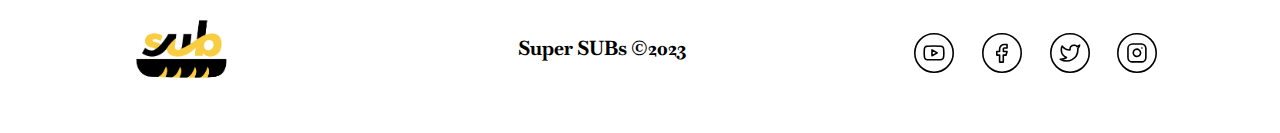
<file: pages/checkoutpage.html>
<!doctype html>
<html lang="en">
  <head>
     <!-- Required meta tags -->
     <meta charset="utf-8">
     <meta name="viewport" content="width=device-width, initial-scale=1, shrink-to-fit=no">
 
     <!--External Document-->
     <link rel="preconnect" href="https://fonts.googleapis.com">
    <link rel="preconnect" href="https://fonts.gstatic.com" crossorigin>
    <link href="https://fonts.googleapis.com/css2?family=Anton&family=Baskervville:ital@0;1&family=Bebas+Neue&family=Delicious+Handrawn&family=Fasthand&family=Josefin+Sans:ital,wght@0,300;0,500;0,700;1,300;1,500;1,700&family=Lilita+One&family=Lobster+Two:wght@400;700&family=Montserrat:ital,wght@0,500;0,600;1,500&family=Open+Sans:ital,wght@0,300;0,500;0,600;0,800;1,300;1,500;1,600;1,800&family=Playfair+Display:ital,wght@0,500;0,600;0,800;1,500&family=Press+Start+2P&family=Roboto+Condensed:ital,wght@0,400;0,700;1,400&family=Rubik+Iso&family=Russo+One&family=Sofia+Sans+Extra+Condensed:wght@600&family=Yeseva+One&display=swap" rel="stylesheet">
     <!-- Bootstrap CSS -->
     <link rel="stylesheet" href="https://cdn.jsdelivr.net/npm/bootstrap@4.0.0/dist/css/bootstrap.min.css" integrity="sha384-Gn5384xqQ1aoWXA+058RXPxPg6fy4IWvTNh0E263XmFcJlSAwiGgFAW/dAiS6JXm" crossorigin="anonymous">
 
     <!-- Optional JavaScript -->
     <!-- jQuery first, then Popper.js, then Bootstrap JS -->
     <script src="https://code.jquery.com/jquery-3.2.1.slim.min.js" integrity="sha384-KJ3o2DKtIkvYIK3UENzmM7KCkRr/rE9/Qpg6aAZGJwFDMVNA/GpGFF93hXpG5KkN" crossorigin="anonymous"></script>
     <script src="https://cdn.jsdelivr.net/npm/popper.js@1.12.9/dist/umd/popper.min.js" integrity="sha384-ApNbgh9B+Y1QKtv3Rn7W3mgPxhU9K/ScQsAP7hUibX39j7fakFPskvXusvfa0b4Q" crossorigin="anonymous"></script>
     <script src="https://cdn.jsdelivr.net/npm/bootstrap@4.0.0/dist/js/bootstrap.min.js" integrity="sha384-JZR6Spejh4U02d8jOt6vLEHfe/JQGiRRSQQxSfFWpi1MquVdAyjUar5+76PVCmYl" crossorigin="anonymous"></script>
 
    <script src="../js/build.js"></script>
    <script src="../js/checkout.js"></script>

     <!--Internal Document-->
     <link rel="stylesheet" href="../css/main.css">
 
     <title>Checkout Page: Super Sub - Build Your Own Sub Sandwich</title>
  </head>

  <body onload="displayCheck()">



    <nav class="navbar navbar-expand-lg navbar-light bg-light">
        <a class="navbar-brand" href="../index.html">
            <img src="../assets/org logo.png" style="width:80px; height=80px;">
        </a>
        <button class="navbar-toggler" type="button" data-toggle="collapse" data-target="#navbarSupportedContent" aria-controls="navbarSupportedContent" aria-expanded="false" aria-label="Toggle navigation">
          <span class="navbar-toggler-icon"></span>
        </button>

        <ul class="nav nav-tabs">
            <li class="nav-item">
              <a class="nav-link" href="../index.html">Homepage</a>
            </li>
            <li class="nav-item">
              <a class="nav-link" href="./buildasubpage.html">Build a Sub</a>
            </li>
            <li class="nav-item active">
              <a class="nav-link" href="checkoutpage.html">Checkout</a>
            </li>
          </ul>

          <div class="col-3">
            <input class="search-btn" type="search" placeholder="Search...">
        </div>

      </nav>

      <div class="checkLeft">
        <h1>Your Order</h1>

        <div class="container-fluid"></div>

        <div id="checkoutOrder">
            <!--inner HTML-->
        </div>
      </div>

<!-- 
    <form id="checkoutOrder">
        <div class="row">
            <div class="checkLeft">
                <h1>Your Order</h1>

                <div class="container-fluid"></div>
                
                <div>
                    innerHTML
                </div>
            </div>
        </div>
    </form> -->

    <div class="container-fluid2"></div>

    <form>
        <div class="row">
            <div class="checkRight">
                <h1>Your Total</h1>
                <h2 id="totalOut" class="total">R0.00</h2>

    
                <h3>Enter a Promo Code</h3>
                <input type="text" class="form-control" placeholder="#0000" id="discount">
                <button class="btn btn-primary" type="button" onclick="displayDiscount()">Add Discount</button>  
    
                <button class="btn btn-primary" type="button" onclick="resetReturn()">Make Payment</button>  
    
    
            </div>
        </div>
      </form>
        
        




        
      <footer>
        <div class="row">
            <div class="col-4">
                <div class="flogo">
                    <img src="../assets/org logo.png" style="width: 120px; height: 120px;  border-radius: 50%;
                    margin-top: -40px;">
                </div>  
            </div>
    
            <div class="col-4">
                <p><strong>Super SUBs ©2023</strong></p>
            </div>
            
            <div class="col-4">
                <div class="row social-con">
                    <div class="col-3">
                        <a href="https://www.youtube.com/c/spotify">
                            <div class="socials1">
                                <img src="../assets/youtube_icon.svg">
                            </div>
                        </a>
                    </div>
                    <div class="col-3">
                        <a href="https://web.facebook.com/Spotify/?_rdc=1&_rdr">
                            <div class="socials2">
                                <img src="../assets/facebook_icon.svg">
                            </div>
                        </a>
                    </div>
                    <div class="col-3">
                        <a href="https://twitter.com/spotifyafrica?lang=en">
                            <div class="socials3">
                                <img src="../assets/twitter_icon.svg">
                            </div>
                        </a>
                    </div>
                    <div class="col-3">
                        <a href="https://www.instagram.com/spotify/">
                            <div class="socials4">
                                <img src="../assets/instagram_icon-01.svg">
                            </div>
                        </a>
                    </div>                
                </div>
            </div>
        </div>    
    </footer>

  </body>
</html>
</file>
<file: css/main.css>
body{
    background-color: #f8cd41;
   }

.nav-link{
    color: #f8cd41;
    font-family: 'Open Sans', sans-serif;
}

.nav-link:hover{
    color:rgb(254, 171, 4);
}

.search-btn{
    height: 40px;
    border: 2px solid #f8cd41;
    border-radius: 40px;
    float: right;
    padding-left: 20%;
}

header{
    width: 100%;
    height: 840px;
    background-image: url('../assets/subs\ hero.jpeg');
    color: white;
}

.overlay{
    width: 100%;
    height: 840px;
    background-color: rgba(0,0,0,0.4);
}

.header-con{
    width: 50%;
    font-size: larger;
    padding-left: 200px;
    padding-right: 20px;
    padding-top: 150px;
    
}

.header-con, h2{
    font-family: 'Open Sans', sans-serif;
    font-weight: 800;
}

.header-con, h1{
    font-family: 'Open Sans', sans-serif;
    font-weight: 800;
    font-size: 80px;
}

.header-con, p{
    font-family: 'Baskervville', serif;
    font-size: 20px;
}

.normal-btn{
    width: 225px;
    height: 70px;
    font-size: 20px;
    background-color: #f8cd41;
    color: white;
    border: 2px solid #f8cd41;
    border-radius: 40px;
    text-align: center;
    padding-top: 18px;
    float: left;
    margin-top: 20px;
    font-family: 'Open Sans', sans-serif;
}

.normal-btn:hover{
    cursor: pointer;
    background-color: transparent;
    color: #f8cd41;
    border: 2px solid #f8cd41;
}

.inverted-btn{
    width: 225px;
    height: 70px;
    font-size: 20px;
    background-color: none;
    color: #f8cd41;
    border: 2px solid #f8cd41;
    border-radius: 40px;
    text-align: center;
    padding-top: 18px;
    float: left;
    margin-left: 20px;
    margin-top: 20px;
    font-family: 'Open Sans', sans-serif;
}

.inverted-btn:hover{
    cursor: pointer;
    background-color: #f8cd41;
    color: white;
    border: 2px solid #f8cd41;
}

.jumbotron{
    width:80%;
    background-color: #2b2b2b;
    color: white;
    margin-left: 10%;
    margin-top: 100px;
    border-radius: 6%;
}

.display-4{
    font-family: 'Open Sans', sans-serif;
    font-weight: 500;
    font-size: 50px;
}

.lead,h3{
    font-family: 'Baskervville', serif;
    font-weight: 500;
    font-style: oblique;
}

.lead,p{
    font-family: 'Baskervville', serif;
    font-weight:600;
    font-style: normal;
}

.sub-info{
    margin-bottom: 100px;
}

.sub-info p{
    font-size:smaller;
}

.info{
    padding-bottom: 20px;
    color: #02394B;
}

.info2{
    padding-bottom: 60px;
}

.maps{
    -webkit-filter:grayscale(100%)
}

.typo{

}

.contact-info{
    float: left;
    padding-left: 5px;
    padding-top: 5px;
    font-family: 'Open Sans', sans-serif;
}

.mail{
    width: 40px;
    height: 40px;
    float: left;
    padding-left: 10px;
}

.cell{
    width: 50px;
    height: 50px;
    float: left;
    padding-left: 20px;
}

.vorm{
    width: 100%;
}

form{
    width:: 700px;
    margin: 0 auto;
    margin-top: 100px;
    border-radius: 5%;
    background-color: #f8cd41;
    color: #2b2b2b;
    padding-left: 5%;
    padding-right: 5%;
    padding-top: 25px;
    padding-bottom: 40px;
    font-family: 'Open Sans', sans-serif;
}

.get{
    font-family: 'Baskervville', serif;
    font-weight: 500;
}

.input-el{
    width: 90%;
    height: 50px;
    margin-top: 0px;
    padding-left: 15px;
    border: none;
    border-radius: 20px;
    background-color: #2b2b2b;
    color: white;
    margin-top: 45px;
}

.input-ell{
    width: 90%;
    height: 50px;
    margin-top: 10px;
    padding-left: 15px;
    padding-top: 10px;
    border: none;
    border-radius: 20px;
    background-color: #2b2b2b;
    color: white;
    margin-top: 45px;
}

.input-elll{
    width: 200px;
    height: 70px;
    background-color: white;
    color: #2b2b2b;
    border: none;
    border-radius: 40px;
    margin-top: 40px;
    margin-left: 10px;
    padding-top: 10px;
    font-weight: bold;
}

.input-ell:hover{
    background-color: transparent;
    color: white;
    border: 2px solid white;
}

.month{
    text-align: center;
    margin-bottom: 50px;
    margin-top: 100px;
    margin-left: 20%;
    width: 60%;
}

.cards{
    border-radius: 2%;
    margin-bottom: 200px;
}

footer{
    width: 100%;
    height: 100px;
    background-color: white;
    color: black;
    font-size: 20px;
    padding-left: 122px;
    padding-top: 60px;
    padding-bottom: 100px;
    margin-top: 200px;
    font-family: 'Open Sans', sans-serif;
}

.social-con{
    margin-right: 110px;
}

.socials1{
    width: 40px;
    height: 40px;
    margin-bottom: 10px;
    margin-right: 1%;
}

.socials2{
    width: 40px;
    height: 40px;
    margin-bottom: 10px;
    margin-right: 1%;
}

.socials3{
    width: 40px;
    height: 40px;
    margin-bottom: 10px;
    margin-right: 1%;
}

.socials4{
    width: 40px;
    height: 40px;
    margin-bottom: 10px;
    margin-right: 1%;
}




.jumbotron-fluid{
    background-color: #f6d567;
    border-radius: 0%;
}

.subForm{
    width: 80%;
    margin:  0 auto;
    margin-top: 50px;
    padding-left: 50%;
}

.custom{
    width: 50%;
    height: 50px;
}

.total{
    height: 130px;
    width: 40%;
    float: right;
    text-align: center;
    padding-left: 5%;
    padding-right: 5%;
}

.orderCost{
    background-color: #f7f7f7;
    font-size: 50px;
    padding-top: 20px;
    padding-bottom: 20px;
    border-radius: 5px;
}

.order-item{
    width: 100%;
    height: 50px;
    background-color: #f7f7f7;
    border-radius: 5px;
    margin-top: 15px;
}



input{
    margin-top: 15px;
}

select{
    margin-top: 15px;
}

.btn{
    margin-top: 15px;
}

.bread-options{
    color: white;
    width: 33%;
    height: 100px;
    margin-top: 20px;
    padding-left: 30px;
    float: left;
    margin-bottom: 150px;
}

.bread-options h3{
   margin-left:  -20px;
   margin-bottom: 20px;
}

.container-fluid{
    width: 99%;
    height: 2px;
    background-color: #fdedbd;
    margin-top: 20px;
    margin-bottom: 20px;
}


.toppings{
    color: white;
    width: 66%;
    margin-top: 20px;
    float: left;
    padding-left: 30px;
    margin-bottom: 50px;
}

.toppings h3{
    margin-left:  -20px;
    margin-bottom: 20px;
}

.top-check{
    width: 33%;
    float: left;
}

.sauces{
    color: white;
    width: 66%;
    margin-top: 20px;
    float: left;
    padding-left: 30px;
}

.sauces h3{
    margin-left:  -20px;
    margin-bottom: 20px;
}

.sauce-check{
    width: 33%;
    float: left;
}

.makeSub{
    float: left;
    margin-top: 50px;
    padding-left: 10px;
}

.btn-dark{
    width: 200px;
    height: 50px;
    margin-bottom: 60px;
    margin-left: 10px;
}


.output{
    color: white;
    width: 50%;
    float: left;
    margin-top: 60px;
    padding-left: 10px;
}


.outHeader h3{
    float: left;
}

.totalOrder{
    float: left;
    margin-left: 48%;
}

.totalOrder h3{
    font-size: 40px;
    margin-top: -10px;
}

.card{
    margin-bottom: 50px;
}

.card-body{
    color: black;
    background-color: #eedc9f;
    
}

.checkLeft{
    width: 80%;
    height: 600px;
    padding-left: 5%;
}

.checkLeft h1{
    margin-top: 50px;
    font-size: 30px;
    color: #2b2b2b;
}

.checkLeft h3{
    margin: 0;
    padding: 0;
}

.container-fluid2{
    width: 99%;
    height: 2px;
    background-color: #fdedbd;
    margin-top: 50px;
    margin-bottom: 30px;
}

.checkRight {
    width: 70%;
    height: 400px;
    background-color: rgb(248, 181, 48);
    color: white;
    padding-top: 5%;
    text-align: center;
    margin: 0 auto;
}

.checkRight input {
    width: 50%;
    margin:  0 auto;
}

.checkRight h2{
   font-size: 50px;
   font-weight: 100;
}

.checkRight h3{
    margin-top: 50px;
    font-weight: 100;
 }

 /* .orderLine{
    width: 90%;
    height: 50px;
    background-color: #f7f7f7;
    border-radius: 5px;
    margin-top: 20px;
 }

 .orderLine p{
    float: left;
    padding-left: 20px;
    padding-right: 20px;
    margin-right: 20px;
    padding-top: 13px ;
 } */

 .checkout{
    width: 50%;
    margin-left: 10%;
 }
</file>
